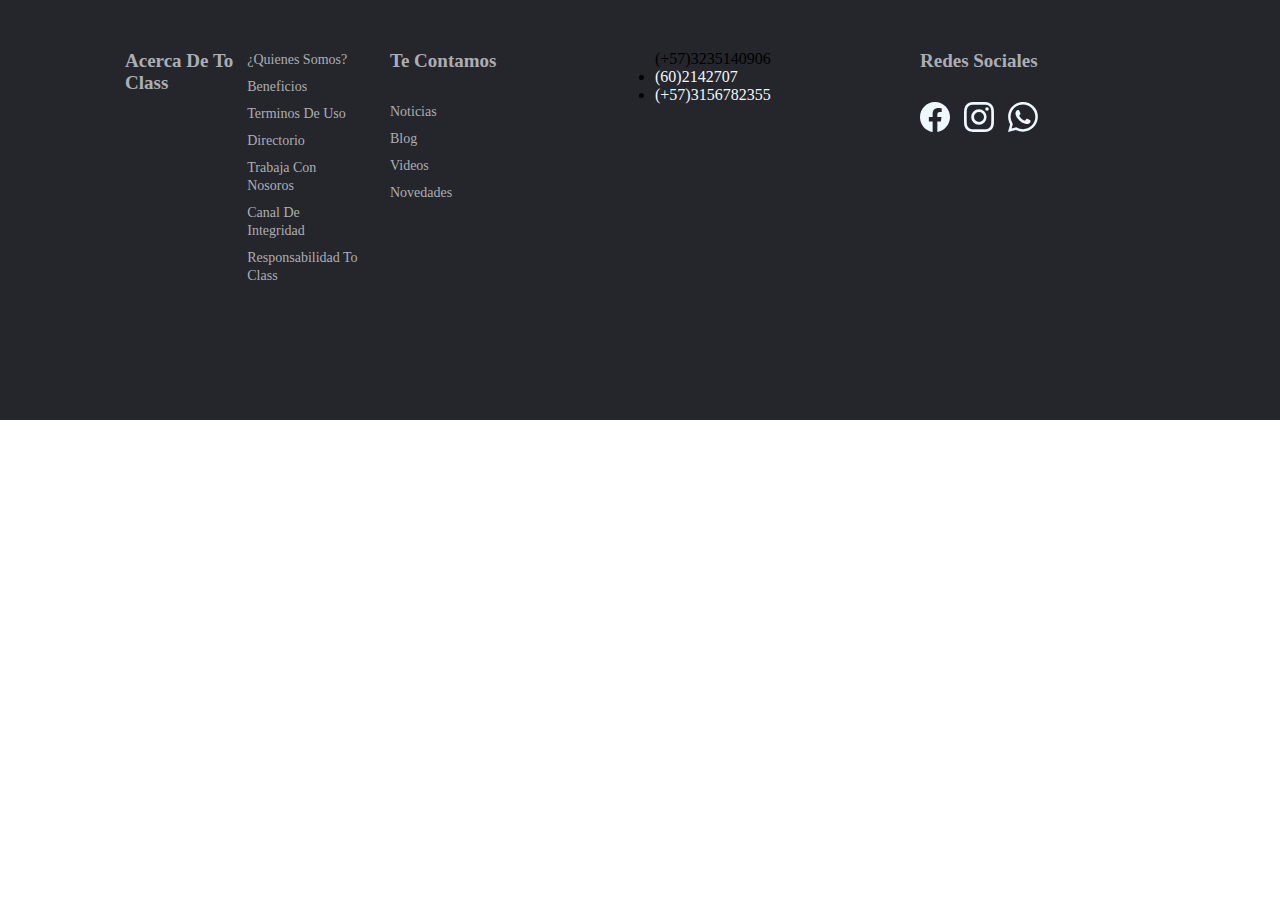
<file: footer/footer.html>
<!DOCTYPE html>
<html lang="en">
<head>
    <meta charset="UTF-8">
    <meta name="viewport" content="width=device-width, initial-scale=1.0">
    <link href="https://cdn.jsdelivr.net/npm/bootstrap@5.3.0/dist/css/bootstrap.min.css" rel="stylesheet" integrity="sha384-9ndCyUaIbzAi2FUVXJi0CjmCapSmO7SnpJef0486qhLnuZ2cdeRhO02iuK6FUUVM" crossorigin="anonymous">
    <link rel="stylesheet" href="/footer/footer.css">
</head>
<body>
    <footer class="footer">
        <div class="container">
            <div class="row">
                <div class="footer-col col-md-3 col-sm-12 row">
                    <h4>acerca de to class</h4>
                    <ul>
                        <li><a href="">¿quienes somos?</a></li>
                        <li><a href="">beneficios</a></li>
                        <li><a href="#">terminos de uso</a></li>
                        <li><a href="#">directorio</a></li>
                        <li><a href="#">trabaja con nosoros</a></li>
                        <li><a href="">canal de integridad</a></li>
                        <li><a href="">responsabilidad to class</a></li>
                    </ul>
                </div>
                <div class="footer-col footer-col ">
                    <h4>te contamos</h4>
                    <ul>
                        <li><a href="#">noticias</li>
                        <li><a href="">blog</a></li>
                        <li><a href="">videos</a></li>
                        <li><a href="">novedades</a></li>
                    </ul>
                </div>
                <div class="footer-col footer-col >
                    <h4>contacto</h4>
                    <ul>
                        <li><a href="#">(+57)3235140906</a></li>
                        <li><a href="">(60)2142707</a></li>
                        <li><a href="#"> (+57)3156782355</a></li>
                    </ul>
                </div>
                <div class="footer-col footer-col ">
                    <h4>redes sociales</h4>
                    <div class="redessocial">
                       <a href=""><svg xmlns="http://www.w3.org/2000/svg" width="30" height="30" fill="currentColor" class="bi bi-facebook" viewBox="0 0 16 16">
                        <path d="M16 8.049c0-4.446-3.582-8.05-8-8.05C3.58 0-.002 3.603-.002 8.05c0 4.017 2.926 7.347 6.75 7.951v-5.625h-2.03V8.05H6.75V6.275c0-2.017 1.195-3.131 3.022-3.131.876 0 1.791.157 1.791.157v1.98h-1.009c-.993 0-1.303.621-1.303 1.258v1.51h2.218l-.354 2.326H9.25V16c3.824-.604 6.75-3.934 6.75-7.951z"/>
                      </svg></a>
                       <a href=""><svg xmlns="http://www.w3.org/2000/svg" width="30" height="30" fill="currentColor" class="bi bi-instagram" viewBox="0 0 16 16">
                        <path d="M8 0C5.829 0 5.556.01 4.703.048 3.85.088 3.269.222 2.76.42a3.917 3.917 0 0 0-1.417.923A3.927 3.927 0 0 0 .42 2.76C.222 3.268.087 3.85.048 4.7.01 5.555 0 5.827 0 8.001c0 2.172.01 2.444.048 3.297.04.852.174 1.433.372 1.942.205.526.478.972.923 1.417.444.445.89.719 1.416.923.51.198 1.09.333 1.942.372C5.555 15.99 5.827 16 8 16s2.444-.01 3.298-.048c.851-.04 1.434-.174 1.943-.372a3.916 3.916 0 0 0 1.416-.923c.445-.445.718-.891.923-1.417.197-.509.332-1.09.372-1.942C15.99 10.445 16 10.173 16 8s-.01-2.445-.048-3.299c-.04-.851-.175-1.433-.372-1.941a3.926 3.926 0 0 0-.923-1.417A3.911 3.911 0 0 0 13.24.42c-.51-.198-1.092-.333-1.943-.372C10.443.01 10.172 0 7.998 0h.003zm-.717 1.442h.718c2.136 0 2.389.007 3.232.046.78.035 1.204.166 1.486.275.373.145.64.319.92.599.28.28.453.546.598.92.11.281.24.705.275 1.485.039.843.047 1.096.047 3.231s-.008 2.389-.047 3.232c-.035.78-.166 1.203-.275 1.485a2.47 2.47 0 0 1-.599.919c-.28.28-.546.453-.92.598-.28.11-.704.24-1.485.276-.843.038-1.096.047-3.232.047s-2.39-.009-3.233-.047c-.78-.036-1.203-.166-1.485-.276a2.478 2.478 0 0 1-.92-.598 2.48 2.48 0 0 1-.6-.92c-.109-.281-.24-.705-.275-1.485-.038-.843-.046-1.096-.046-3.233 0-2.136.008-2.388.046-3.231.036-.78.166-1.204.276-1.486.145-.373.319-.64.599-.92.28-.28.546-.453.92-.598.282-.11.705-.24 1.485-.276.738-.034 1.024-.044 2.515-.045v.002zm4.988 1.328a.96.96 0 1 0 0 1.92.96.96 0 0 0 0-1.92zm-4.27 1.122a4.109 4.109 0 1 0 0 8.217 4.109 4.109 0 0 0 0-8.217zm0 1.441a2.667 2.667 0 1 1 0 5.334 2.667 2.667 0 0 1 0-5.334z"/>
                      </svg></a>
                       <a href=""><svg xmlns="http://www.w3.org/2000/svg" width="30" height="30" fill="currentColor" class="bi bi-whatsapp" viewBox="0 0 16 16">
                        <path d="M13.601 2.326A7.854 7.854 0 0 0 7.994 0C3.627 0 .068 3.558.064 7.926c0 1.399.366 2.76 1.057 3.965L0 16l4.204-1.102a7.933 7.933 0 0 0 3.79.965h.004c4.368 0 7.926-3.558 7.93-7.93A7.898 7.898 0 0 0 13.6 2.326zM7.994 14.521a6.573 6.573 0 0 1-3.356-.92l-.24-.144-2.494.654.666-2.433-.156-.251a6.56 6.56 0 0 1-1.007-3.505c0-3.626 2.957-6.584 6.591-6.584a6.56 6.56 0 0 1 4.66 1.931 6.557 6.557 0 0 1 1.928 4.66c-.004 3.639-2.961 6.592-6.592 6.592zm3.615-4.934c-.197-.099-1.17-.578-1.353-.646-.182-.065-.315-.099-.445.099-.133.197-.513.646-.627.775-.114.133-.232.148-.43.05-.197-.1-.836-.308-1.592-.985-.59-.525-.985-1.175-1.103-1.372-.114-.198-.011-.304.088-.403.087-.088.197-.232.296-.346.1-.114.133-.198.198-.33.065-.134.034-.248-.015-.347-.05-.099-.445-1.076-.612-1.47-.16-.389-.323-.335-.445-.34-.114-.007-.247-.007-.38-.007a.729.729 0 0 0-.529.247c-.182.198-.691.677-.691 1.654 0 .977.71 1.916.81 2.049.098.133 1.394 2.132 3.383 2.992.47.205.84.326 1.129.418.475.152.904.129 1.246.08.38-.058 1.171-.48 1.338-.943.164-.464.164-.86.114-.943-.049-.084-.182-.133-.38-.232z"/>
                      </svg></a>
                       <a href=""><i class="fab fa-twitter"></i></a>
                    </div>
                </div>
            </div>
        </div>
    </footer>
</body>

</html>
</file>
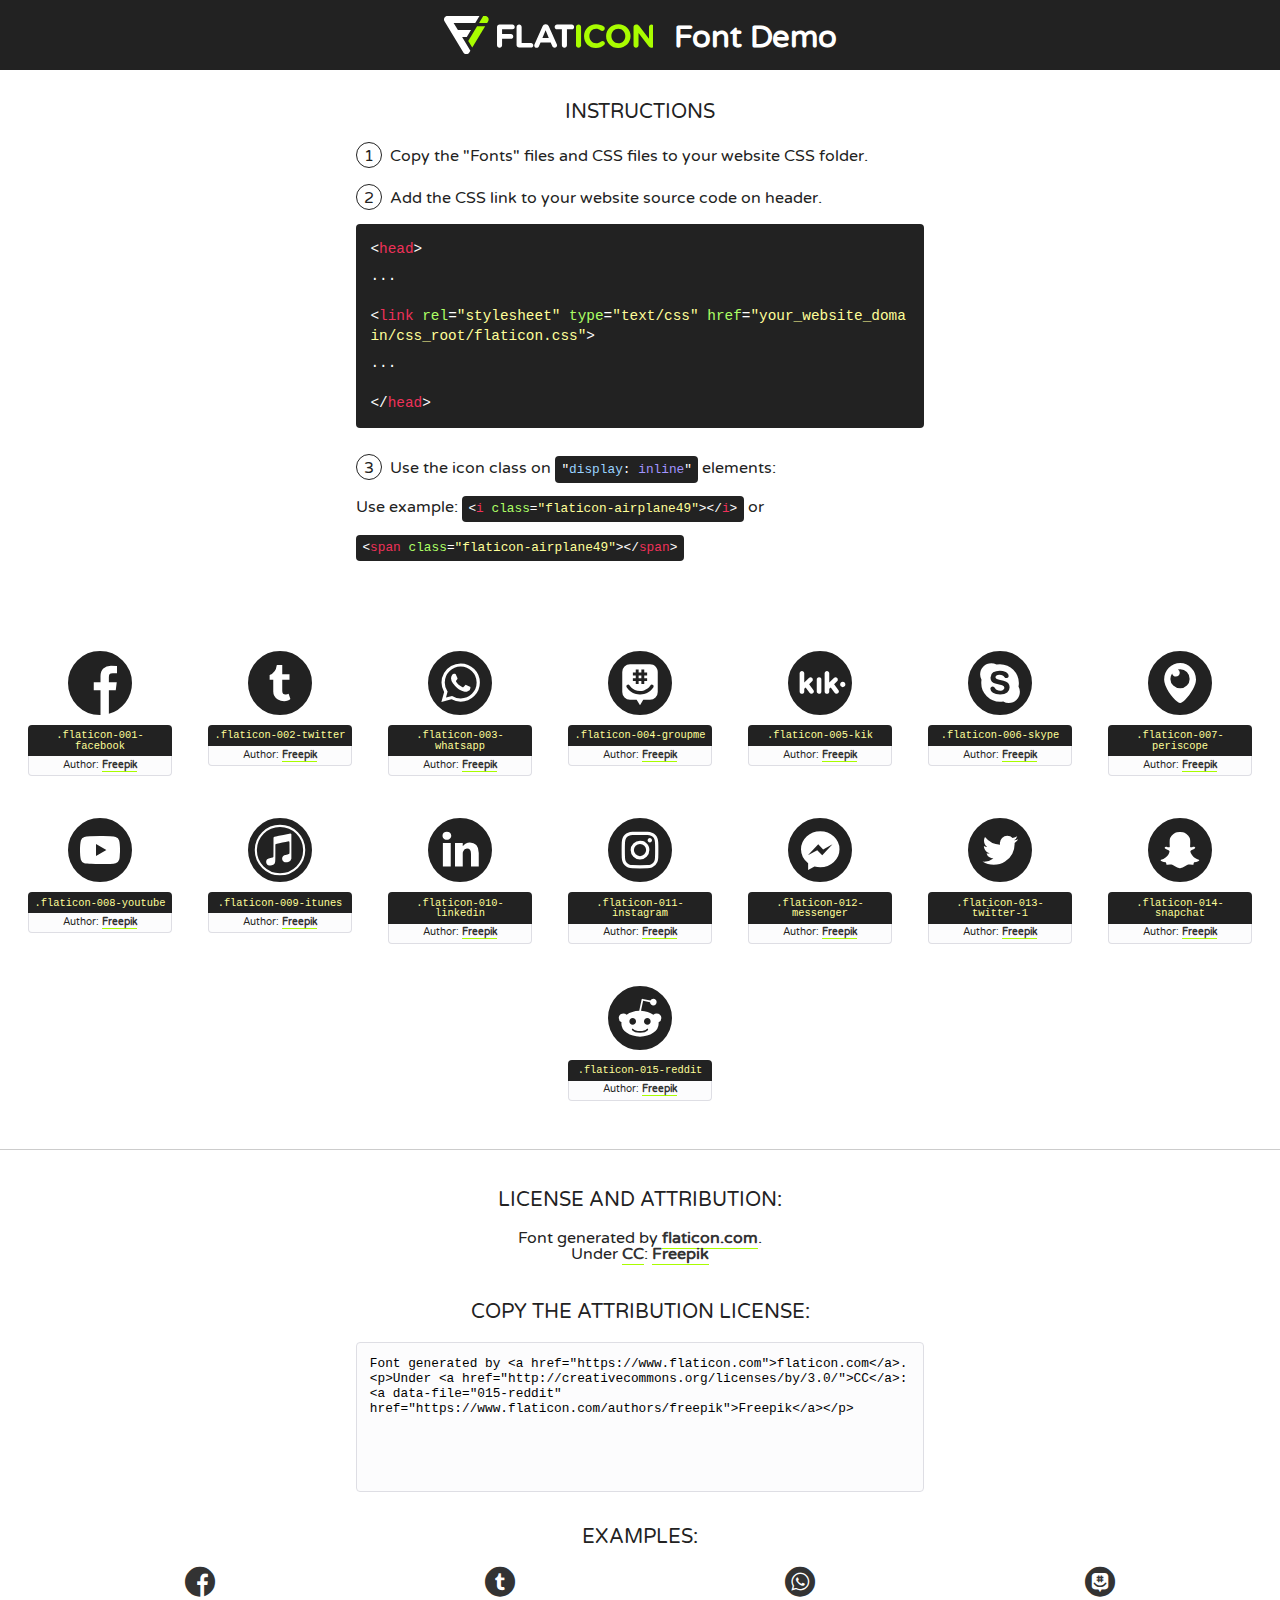
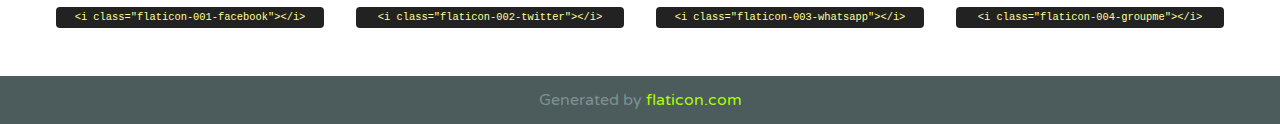
<file: IMG/font/flaticon.html>
<!DOCTYPE html>
<!--
  Flaticon icon font: Flaticon
  Creation date: 20/12/2018 09:27
-->
<html>
<!DOCTYPE html>
<html>

<head>
    <title>Flaticon WebFont</title>
    <link href="http://fonts.googleapis.com/css?family=Varela+Round" rel="stylesheet" type="text/css" />
    <link rel="stylesheet" type="text/css" href="flaticon.css">
    <meta charset="UTF-8">
    <style>
    html, body, div, span, applet, object, iframe,
    h1, h2, h3, h4, h5, h6, p, blockquote, pre,
    a, abbr, acronym, address, big, cite, code,
    del, dfn, em, img, ins, kbd, q, s, samp,
    small, strike, strong, sub, sup, tt, var,
    b, u, i, center,
    dl, dt, dd, ol, ul, li,
    fieldset, form, label, legend,
    table, caption, tbody, tfoot, thead, tr, th, td,
    article, aside, canvas, details, embed, 
    figure, figcaption, footer, header, hgroup, 
    menu, nav, output, ruby, section, summary,
    time, mark, audio, video {
        margin: 0;
        padding: 0;
        border: 0;
        font-size: 100%;
        font: inherit;
        vertical-align: baseline;
    }
    /* HTML5 display-role reset for older browsers */
    article, aside, details, figcaption, figure, 
    footer, header, hgroup, menu, nav, section {
        display: block;
    }
    body {
        line-height: 1;
    }
    ol, ul {
        list-style: none;
    }
    blockquote, q {
        quotes: none;
    }
    blockquote:before, blockquote:after,
    q:before, q:after {
        content: '';
        content: none;
    }
    table {
        border-collapse: collapse;
        border-spacing: 0;
    }
    body {
        font-family: 'Varela Round', Helvetica, Arial, sans-serif;
        font-size: 16px;
        color: #222;
    }
    a {
        color: #333;
        border-bottom: 1px solid #a9fd00;
        font-weight: bold;
        text-decoration: none;
    }
    * {
        -moz-box-sizing: border-box;
        -webkit-box-sizing: border-box;
        box-sizing: border-box;
        margin: 0;
        padding: 0;
    }
    [class^="flaticon-"]:before, [class*=" flaticon-"]:before, [class^="flaticon-"]:after, [class*=" flaticon-"]:after {
        font-family: Flaticon;
        font-size: 30px;
        font-style: normal;
        margin-left: 20px;
        color: #333;
    }
    .wrapper {
        max-width: 600px;
        margin: auto;
        padding: 0 1em;
    }
    .title {
        font-size: 1.25em;
        text-align: center;
        margin-bottom: 1em;
        text-transform: uppercase;
    }
    header {
        text-align: center;
        background-color: #222;
        color: #fff;
        padding: 1em;
    }
    header .logo {
        width: 210px;
        height: 38px;
        display: inline-block;
        vertical-align: middle;
        margin-right: 1em;
        border: none;
    }
    header strong {
        font-size: 1.95em;
        font-weight: bold;
        vertical-align: middle;
        margin-top: 5px;
        display: inline-block;
    }
    .demo {
        margin: 2em auto;
        line-height: 1.25em;
    }
    .demo ul li {
        margin-bottom: 1em;
    }
    .demo ul li .num {
        color: #222;
        border-radius: 20px;
        display: inline-block;
        width: 26px;
        padding: 3px;
        height: 26px;
        text-align: center;
        margin-right: 0.5em;
        border: 1px solid #222;
    }
    .demo ul li code {
        background-color: #222;
        border-radius: 4px;
        padding: 0.25em 0.5em;
        display: inline-block;
        color: #fff;
        font-family: Consolas,Monaco,Lucida Console,Liberation Mono,DejaVu Sans Mono,Bitstream Vera Sans Mono,Courier New, monospace;
        font-weight: lighter;
        margin-top: 1em;
        font-size: 0.8em;
        word-break: break-all;
    }
    .demo ul li code.big {
        padding: 1em;
        font-size: 0.9em;
    }
    .demo ul li code .red {
        color: #EF3159;
    }
    .demo ul li code .green {
        color: #ACFF65;
    }
    .demo ul li code .yellow {
        color: #FFFF99;
    }
    .demo ul li code .blue {
        color: #99D3FF;
    }
    .demo ul li code .purple {
        color: #A295FF;
    }
    .demo ul li code .dots {
        margin-top: 0.5em;
        display: block;
    }
    #glyphs {
        border-bottom: 1px solid #ccc;
        padding: 2em 0;
        text-align: center;
    }
    .glyph {
        display: inline-block;
        width: 9em;
        margin: 1em;
        text-align: center;
        vertical-align: top;
        background: #FFF;
    }
    .glyph .glyph-icon {
        padding: 10px;
        display: block;
        font-family:"Flaticon";
        font-size: 64px;
        line-height: 1;
    }
    .glyph .glyph-icon:before {
        font-size: 64px;
        color: #222;
        margin-left: 0;
    }
    .class-name {
        font-size: 0.65em;
        background-color: #222;
        color: #fff;
        border-radius: 4px 4px 0 0;
        padding: 0.5em;
        color: #FFFF99;
        font-family: Consolas,Monaco,Lucida Console,Liberation Mono,DejaVu Sans Mono,Bitstream Vera Sans Mono,Courier New, monospace;
    }
    .author-name {
        font-size: 0.6em;
        background-color: #fcfcfd;
        border: 1px solid #DEDEE4;
        border-top: 0;
        border-radius: 0 0 4px 4px;
        padding: 0.5em;
    }
    .class-name:last-child {
        font-size: 10px;
        color:#888;
    }
    .class-name:last-child a {
        font-size: 10px;
        color:#555;
    }
    .class-name:last-child a:hover {
        color:#a9fd00;
    }
    .glyph > input {
        display: block;
        width: 100px;
        margin: 5px auto;
        text-align: center;
        font-size: 12px;
        cursor: text;
    }
    .glyph > input.icon-input {
        font-family:"Flaticon";
        font-size: 16px;
        margin-bottom: 10px;
    }
    .attribution .title {
        margin-top: 2em;
    }
    .attribution textarea {
        background-color: #fcfcfd;
        padding: 1em;
        border: none;
        box-shadow: none;
        border: 1px solid #DEDEE4;
        border-radius: 4px;
        resize: none;
        width: 100%;
        height: 150px;
        font-size: 0.8em;
        font-family: Consolas,Monaco,Lucida Console,Liberation Mono,DejaVu Sans Mono,Bitstream Vera Sans Mono,Courier New, monospace;
        -webkit-appearance: none;
    }
    .iconsuse {
        margin: 2em auto;
        text-align: center;
        max-width: 1200px;
    }
    .iconsuse:after {
        content: '';
        display: table;
        clear: both;
    }
    .iconsuse .image {
        float: left;
        width: 25%;
        padding: 0 1em;
    }
    .iconsuse .image p {
        margin-bottom: 1em;
    }
    .iconsuse .image span {
        display: block;
        font-size: 0.65em;
        background-color: #222;
        color: #fff;
        border-radius: 4px;
        padding: 0.5em;
        color: #FFFF99;
        margin-top: 1em;
        font-family: Consolas,Monaco,Lucida Console,Liberation Mono,DejaVu Sans Mono,Bitstream Vera Sans Mono,Courier New, monospace;
    }
    #footer {
        text-align: center;
        background-color: #4C5B5C;
        color: #7c9192;
        padding: 1em;
    }
    #footer a {
        border: none;
        color: #a9fd00;
        font-weight: normal;
    }
    @media (max-width: 960px) {
        .iconsuse .image {
            width: 50%;
        }
    }
    @media (max-width: 560px) {
        .iconsuse .image {
            width: 100%;
        }
    }
    </style>
</head>

<body class="characters-off">

    <header>
        <a href="https://www.flaticon.com" target="_blank" class="logo">
            <svg version="1.1" xmlns="http://www.w3.org/2000/svg" xmlns:xlink="http://www.w3.org/1999/xlink" xmlns:a="http://ns.adobe.com/AdobeSVGViewerExtensions/3.0/" viewBox="0 0 560.875 102.036" enable-background="new 0 0 560.875 102.036" xml:space="preserve">
                <defs>
                </defs>
                <g>
                    <g class="letters">
                        <path fill="#ffffff" d="M141.596,29.675c0-3.777,2.985-6.767,6.764-6.767h34.438c3.426,0,6.15,2.728,6.15,6.15
                        c0,3.43-2.724,6.149-6.15,6.149h-27.674v13.091h23.719c3.429,0,6.151,2.724,6.151,6.15c0,3.43-2.723,6.149-6.151,6.149h-23.719
                        v17.574c0,3.773-2.986,6.761-6.764,6.761c-3.779,0-6.764-2.989-6.764-6.761V29.675z"></path>
                        <path fill="#ffffff" d="M193.844,29.149c0-3.781,2.985-6.767,6.764-6.767c3.776,0,6.763,2.985,6.763,6.767v42.957h25.039
                        c3.426,0,6.149,2.726,6.149,6.153c0,3.425-2.723,6.15-6.149,6.15h-31.802c-3.779,0-6.764-2.986-6.764-6.768V29.149z"></path>
                        <path fill="#ffffff" d="M241.891,75.71l21.438-48.407c1.492-3.341,4.215-5.357,7.906-5.357h0.792
                        c3.686,0,6.323,2.017,7.815,5.357l21.439,48.407c0.436,0.967,0.701,1.845,0.701,2.723c0,3.602-2.809,6.501-6.414,6.501
                        c-3.161,0-5.269-1.845-6.499-4.655l-4.132-9.661h-27.059l-4.301,10.102c-1.144,2.631-3.426,4.214-6.237,4.214
                        c-3.517,0-6.24-2.81-6.24-6.325C241.1,77.64,241.451,76.677,241.891,75.71z M279.932,58.666l-8.521-20.297l-8.526,20.297H279.932
                        z"></path>
                        <path fill="#ffffff" d="M314.864,35.387H301.86c-3.429,0-6.239-2.813-6.239-6.238c0-3.429,2.811-6.24,6.239-6.24h39.533
                        c3.426,0,6.237,2.811,6.237,6.24c0,3.425-2.811,6.238-6.237,6.238h-13.001v42.785c0,3.773-2.99,6.761-6.764,6.761
                        c-3.779,0-6.764-2.989-6.764-6.761V35.387z"></path>
                        <path fill="#A9FD00" d="M352.615,29.149c0-3.781,2.985-6.767,6.767-6.767c3.774,0,6.761,2.985,6.761,6.767v49.024
                        c0,3.773-2.987,6.761-6.761,6.761c-3.781,0-6.767-2.989-6.767-6.761V29.149z"></path>
                        <path fill="#A9FD00" d="M374.132,53.836v-0.179c0-17.481,13.178-31.801,32.065-31.801c9.22,0,15.459,2.458,20.557,6.238
                        c1.402,1.054,2.637,2.985,2.637,5.357c0,3.692-2.985,6.59-6.681,6.59c-1.845,0-3.071-0.702-4.044-1.319
                        c-3.776-2.813-7.729-4.393-12.562-4.393c-10.364,0-17.831,8.611-17.831,19.154v0.173c0,10.542,7.291,19.329,17.831,19.329
                        c5.715,0,9.492-1.756,13.359-4.834c1.049-0.874,2.458-1.491,4.039-1.491c3.429,0,6.325,2.813,6.325,6.236
                        c0,2.106-1.056,3.78-2.282,4.834c-5.539,4.834-12.036,7.733-21.878,7.733C387.572,85.464,374.132,71.493,374.132,53.836z"></path>
                        <path fill="#A9FD00" d="M433.009,53.836v-0.179c0-17.481,13.79-31.801,32.766-31.801c18.981,0,32.592,14.143,32.592,31.628v0.173
                        c0,17.483-13.785,31.807-32.769,31.807C446.625,85.464,433.009,71.32,433.009,53.836z M484.224,53.836v-0.179
                        c0-10.539-7.725-19.326-18.626-19.326c-10.893,0-18.449,8.611-18.449,19.154v0.173c0,10.542,7.73,19.329,18.626,19.329
                        C476.676,72.986,484.224,64.378,484.224,53.836z"></path>
                        <path fill="#A9FD00" d="M506.233,29.321c0-3.774,2.99-6.763,6.767-6.763h1.401c3.252,0,5.183,1.583,7.029,3.953l26.093,34.265
                        V29.059c0-3.692,2.99-6.677,6.681-6.677c3.683,0,6.671,2.985,6.671,6.677v48.934c0,3.78-2.987,6.765-6.764,6.765h-0.436
                        c-3.257,0-5.188-1.581-7.034-3.953l-27.056-35.492v32.944c0,3.687-2.985,6.676-6.678,6.676c-3.683,0-6.673-2.989-6.673-6.676
                        V29.321z"></path>
                    </g>
                    <g class="insignia">
                        <path fill="#ffffff" d="M48.372,56.137h12.517l11.156-18.537H37.186L25.688,18.539h57.825L94.668,0H9.271
                        C5.925,0,2.842,1.801,1.198,4.716c-1.644,2.907-1.593,6.482,0.134,9.343l50.38,83.501c1.678,2.781,4.689,4.476,7.938,4.476
                        c3.246,0,6.257-1.695,7.935-4.476l2.898-4.804L48.372,56.137z"></path>
                        <g class="i">
                            <path fill="#A9FD00" d="M93.575,18.539h0.031v0.004l21.652,0.004l2.705-4.488c1.727-2.861,1.778-6.436,0.133-9.343
                            C116.454,1.801,113.371,0,110.026,0h-5.294L93.575,18.539z"></path>
                            <polygon fill="#A9FD00" points="88.291,27.356 64.725,66.486 75.519,84.404 109.942,27.356"></polygon>
                        </g>
                    </g>
                </g>
            </svg>
        </a>
        <strong>Font Demo</strong>
    </header>


    <section class="demo wrapper">

        <p class="title">Instructions</p>

        <ul>
            <li>
                <span class="num">1</span>Copy the "Fonts" files and CSS files to your website CSS folder.
            </li>
            <li>
                <span class="num">2</span>Add the CSS link to your website source code on header.
                <code class="big">
                    &lt;<span class="red">head</span>&gt;
                    <br/><span class="dots">...</span>
                    <br/>&lt;<span class="red">link</span> <span class="green">rel</span>=<span class="yellow">"stylesheet"</span> <span class="green">type</span>=<span class="yellow">"text/css"</span> <span class="green">href</span>=<span class="yellow">"your_website_domain/css_root/flaticon.css"</span>&gt;
                    <br/><span class="dots">...</span>
                    <br/>&lt;/<span class="red">head</span>&gt;
                </code>
            </li>

            <li>
                <p>
                    <span class="num">3</span>Use the icon class on <code>"<span class="blue">display</span>:<span class="purple"> inline</span>"</code> elements:
                    <br />
                    Use example: <code>&lt;<span class="red">i</span> <span class="green">class</span>=<span class="yellow">&quot;flaticon-airplane49&quot;</span>&gt;&lt;/<span class="red">i</span>&gt;</code> or <code>&lt;<span class="red">span</span> <span class="green">class</span>=<span class="yellow">&quot;flaticon-airplane49&quot;</span>&gt;&lt;/<span class="red">span</span>&gt;</code>
            </li>
        </ul>

    </section>




   <section id="glyphs">          
    
      
        <div class="glyph"><div class="glyph-icon flaticon-001-facebook"></div>
            <div class="class-name">.flaticon-001-facebook</div>
            <div class="author-name">Author: <a data-file="001-facebook" href="https://www.flaticon.com/authors/freepik">Freepik</a> </div> 
        </div>        
        
        <div class="glyph"><div class="glyph-icon flaticon-002-twitter"></div>
            <div class="class-name">.flaticon-002-twitter</div>
            <div class="author-name">Author: <a data-file="002-twitter" href="https://www.flaticon.com/authors/freepik">Freepik</a> </div> 
        </div>        
        
        <div class="glyph"><div class="glyph-icon flaticon-003-whatsapp"></div>
            <div class="class-name">.flaticon-003-whatsapp</div>
            <div class="author-name">Author: <a data-file="003-whatsapp" href="https://www.flaticon.com/authors/freepik">Freepik</a> </div> 
        </div>        
        
        <div class="glyph"><div class="glyph-icon flaticon-004-groupme"></div>
            <div class="class-name">.flaticon-004-groupme</div>
            <div class="author-name">Author: <a data-file="004-groupme" href="https://www.flaticon.com/authors/freepik">Freepik</a> </div> 
        </div>        
        
        <div class="glyph"><div class="glyph-icon flaticon-005-kik"></div>
            <div class="class-name">.flaticon-005-kik</div>
            <div class="author-name">Author: <a data-file="005-kik" href="https://www.flaticon.com/authors/freepik">Freepik</a> </div> 
        </div>        
        
        <div class="glyph"><div class="glyph-icon flaticon-006-skype"></div>
            <div class="class-name">.flaticon-006-skype</div>
            <div class="author-name">Author: <a data-file="006-skype" href="https://www.flaticon.com/authors/freepik">Freepik</a> </div> 
        </div>        
        
        <div class="glyph"><div class="glyph-icon flaticon-007-periscope"></div>
            <div class="class-name">.flaticon-007-periscope</div>
            <div class="author-name">Author: <a data-file="007-periscope" href="https://www.flaticon.com/authors/freepik">Freepik</a> </div> 
        </div>        
        
        <div class="glyph"><div class="glyph-icon flaticon-008-youtube"></div>
            <div class="class-name">.flaticon-008-youtube</div>
            <div class="author-name">Author: <a data-file="008-youtube" href="https://www.flaticon.com/authors/freepik">Freepik</a> </div> 
        </div>        
        
        <div class="glyph"><div class="glyph-icon flaticon-009-itunes"></div>
            <div class="class-name">.flaticon-009-itunes</div>
            <div class="author-name">Author: <a data-file="009-itunes" href="https://www.flaticon.com/authors/freepik">Freepik</a> </div> 
        </div>        
        
        <div class="glyph"><div class="glyph-icon flaticon-010-linkedin"></div>
            <div class="class-name">.flaticon-010-linkedin</div>
            <div class="author-name">Author: <a data-file="010-linkedin" href="https://www.flaticon.com/authors/freepik">Freepik</a> </div> 
        </div>        
        
        <div class="glyph"><div class="glyph-icon flaticon-011-instagram"></div>
            <div class="class-name">.flaticon-011-instagram</div>
            <div class="author-name">Author: <a data-file="011-instagram" href="https://www.flaticon.com/authors/freepik">Freepik</a> </div> 
        </div>        
        
        <div class="glyph"><div class="glyph-icon flaticon-012-messenger"></div>
            <div class="class-name">.flaticon-012-messenger</div>
            <div class="author-name">Author: <a data-file="012-messenger" href="https://www.flaticon.com/authors/freepik">Freepik</a> </div> 
        </div>        
        
        <div class="glyph"><div class="glyph-icon flaticon-013-twitter-1"></div>
            <div class="class-name">.flaticon-013-twitter-1</div>
            <div class="author-name">Author: <a data-file="013-twitter-1" href="https://www.flaticon.com/authors/freepik">Freepik</a> </div> 
        </div>        
        
        <div class="glyph"><div class="glyph-icon flaticon-014-snapchat"></div>
            <div class="class-name">.flaticon-014-snapchat</div>
            <div class="author-name">Author: <a data-file="014-snapchat" href="https://www.flaticon.com/authors/freepik">Freepik</a> </div> 
        </div>        
        
        <div class="glyph"><div class="glyph-icon flaticon-015-reddit"></div>
            <div class="class-name">.flaticon-015-reddit</div>
            <div class="author-name">Author: <a data-file="015-reddit" href="https://www.flaticon.com/authors/freepik">Freepik</a> </div> 
        </div>        
        

    </section>



    <section class="attribution wrapper"   style="text-align:center;">

      <div class="title">License and attribution:</div><div class="attrDiv">Font generated by <a href="https://www.flaticon.com">flaticon.com</a>. <div><p>Under <a href="http://creativecommons.org/licenses/by/3.0/">CC</a>: <a data-file="015-reddit" href="https://www.flaticon.com/authors/freepik">Freepik</a></p>  </div>
      </div>
      <div class="title">Copy the Attribution License:</div>

    <textarea onclick="this.focus();this.select();">Font generated by &lt;a href=&quot;https://www.flaticon.com&quot;&gt;flaticon.com&lt;/a&gt;. <p>Under <a href="http://creativecommons.org/licenses/by/3.0/">CC</a>: <a data-file="015-reddit" href="https://www.flaticon.com/authors/freepik">Freepik</a></p>  
     </textarea>

    </section>

    <section class="iconsuse">

          <div class="title">Examples:</div>            
             
            <div class="image">
                <p>
                    <i class="glyph-icon flaticon-001-facebook"></i> 
                    <span>&lt;i class=&quot;flaticon-001-facebook&quot;&gt;&lt;/i&gt;</span>
                </p>
            </div>
            
            <div class="image">
                <p>
                    <i class="glyph-icon flaticon-002-twitter"></i> 
                    <span>&lt;i class=&quot;flaticon-002-twitter&quot;&gt;&lt;/i&gt;</span>
                </p>
            </div>
            
            <div class="image">
                <p>
                    <i class="glyph-icon flaticon-003-whatsapp"></i> 
                    <span>&lt;i class=&quot;flaticon-003-whatsapp&quot;&gt;&lt;/i&gt;</span>
                </p>
            </div>
            
            <div class="image">
                <p>
                    <i class="glyph-icon flaticon-004-groupme"></i> 
                    <span>&lt;i class=&quot;flaticon-004-groupme&quot;&gt;&lt;/i&gt;</span>
                </p>
            </div>
                       
        </div>
                            
    </section>

<div id="footer">
    <div>Generated by <a href="https://www.flaticon.com">flaticon.com</a>
    </div>
</div>



</body>
</html>
</file>
<file: footer/footer.css>
* {
    margin: 0;
    padding: 0;
    box-sizing: border-box;
    }   
    .container {
        max-width: 1120px;
        margin: auto;
        padding: 30px;
    }
    .footer {
        background-color: #24262b;
        padding: 20px 0;
        height: 420px;
    }
    .row {
        display: flex;
        flex-direction: row;
    }
    .footer-col {
        width: 25%;
        padding: 0px 15px;
    }
    ul {
        list-style: none;
    }
    .footer-col a {
    text-decoration: none;
    color: aliceblue;
    }
    .footer-col h4 {
        font-size: 19px;
        color:#acaeb4;
        text-transform: capitalize;
        margin-bottom: 30px;
        font-weight: 800;
        position: relative;
    }
    .footer-col ul li a {
        font-size: 14px;
        text-transform: capitalize;
        color: #acaeb4;
        font-weight: 300;
        display: +block;
        transition: 0.3s ease;
    }
    .footer-col ul li a:hover {
       color: rgb(189, 182, 182);
       padding-left: 10px;
    }
    .footer-col ul li {
        margin-bottom: 9px;
    }
    .footer-col .redessocial a {
        width: 4px;
        height: 40px;
        line-height: 10px;
        margin: 0 10px 10px 0;
        transition: 0.2s; 
    }
    .footer-col .redessocial a:hover {
        padding-left: 10px;
    }
</file>
<file: IMG/font/flaticon.css>
/*
  	Flaticon icon font: Flaticon
  	Creation date: 20/12/2018 09:27
  	*/

@font-face {
  font-family: "Flaticon";
  src: url("./Flaticon.eot");
  src: url("./Flaticon.eot?#iefix") format("embedded-opentype"),
       url("./Flaticon.woff") format("woff"),
       url("./Flaticon.ttf") format("truetype"),
       url("./Flaticon.svg#Flaticon") format("svg");
  font-weight: normal;
  font-style: normal;
}

@media screen and (-webkit-min-device-pixel-ratio:0) {
  @font-face {
    font-family: "Flaticon";
    src: url("./Flaticon.svg#Flaticon") format("svg");
  }
}

[class^="flaticon-"]:before, [class*=" flaticon-"]:before,
[class^="flaticon-"]:after, [class*=" flaticon-"]:after {   
  font-family: Flaticon;
  font-size: 30px;
  font-style: normal;
  margin-left: 10px;
}

.flaticon-001-facebook:before { content: "\f100"; }
.flaticon-002-twitter:before { content: "\f101"; }
.flaticon-003-whatsapp:before { content: "\f102"; }
.flaticon-004-groupme:before { content: "\f103"; }
.flaticon-005-kik:before { content: "\f104"; }
.flaticon-006-skype:before { content: "\f105"; }
.flaticon-007-periscope:before { content: "\f106"; }
.flaticon-008-youtube:before { content: "\f107"; }
.flaticon-009-itunes:before { content: "\f108"; }
.flaticon-010-linkedin:before { content: "\f109"; }
.flaticon-011-instagram:before { content: "\f10a"; }
.flaticon-012-messenger:before { content: "\f10b"; }
.flaticon-013-twitter-1:before { content: "\f10c"; }
.flaticon-014-snapchat:before { content: "\f10d"; }
.flaticon-015-reddit:before { content: "\f10e"; }
</file>
